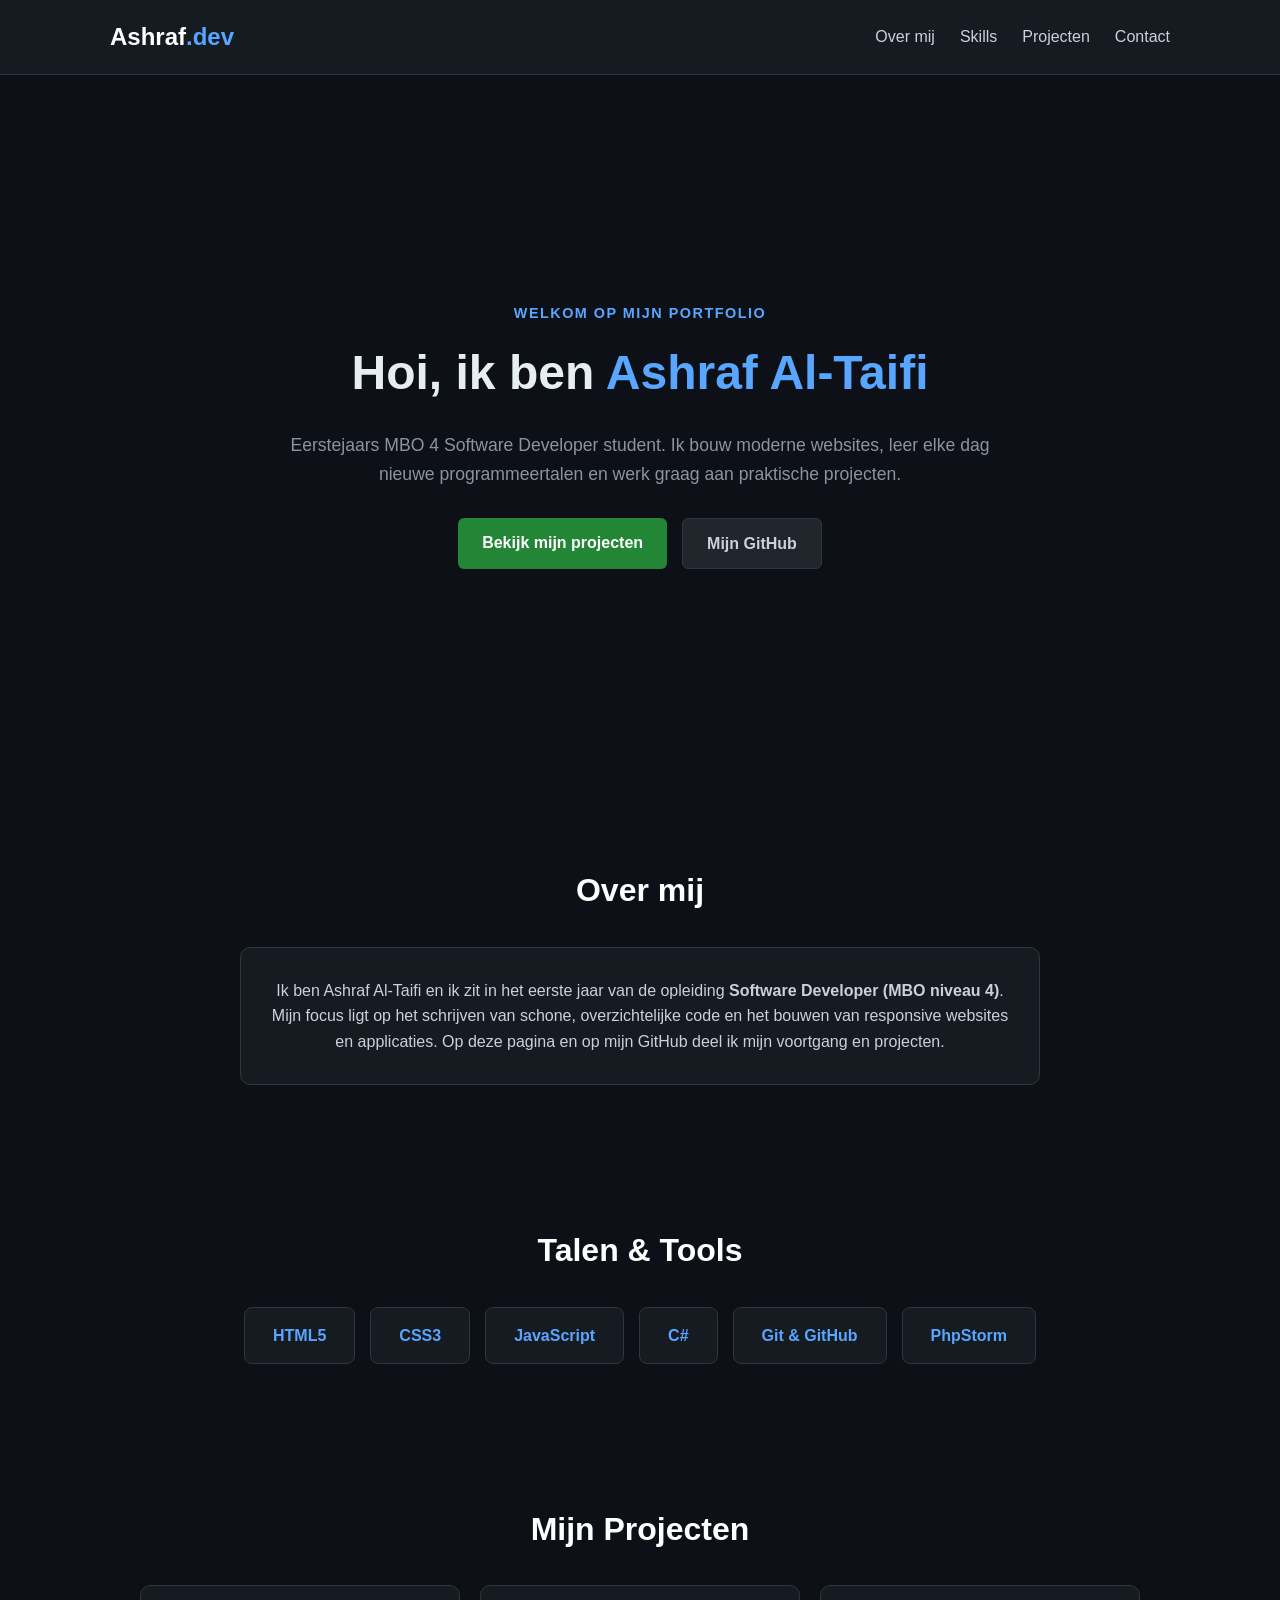
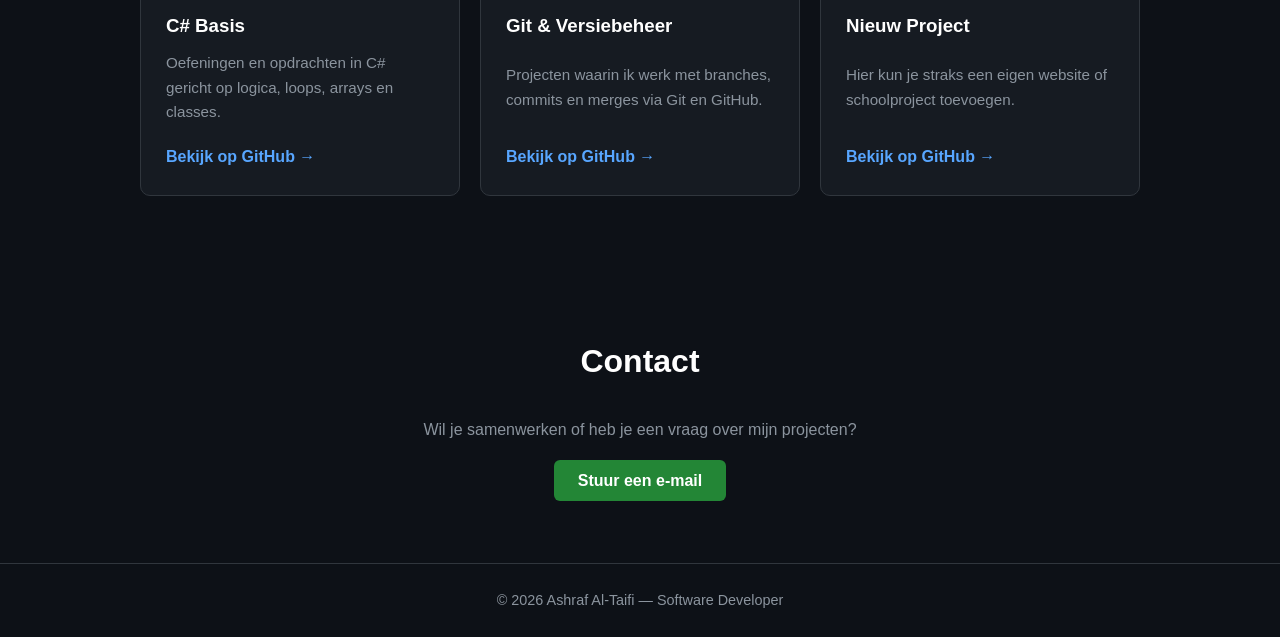
<file: index.html>
<!DOCTYPE html>
<html lang="nl">
<head>
    <meta charset="UTF-8">
    <meta name="viewport" content="width=device-width, initial-scale=1.0">
    <title>Ashraf Al-Taifi | Software Developer</title>
    <link rel="stylesheet" href="stylesheet.css">
</head>
<body>
<header>
    <nav class="navbar">
        <div class="logo">Ashraf<span>.dev</span></div>
        <ul class="nav-links">
            <li><a href="#over-mij">Over mij</a></li>
            <li><a href="#skills">Skills</a></li>
            <li><a href="#projecten">Projecten</a></li>
            <li><a href="#contact">Contact</a></li>
        </ul>
    </nav>
</header>

<!-- Hero Sectie -->
<section class="hero">
    <div class="hero-content">
        <p class="subtitle">Welkom op mijn portfolio</p>
        <h1>Hoi, ik ben <span>Ashraf Al-Taifi</span></h1>
        <p class="description">
            Eerstejaars MBO 4 Software Developer student. Ik bouw moderne websites,
            leer elke dag nieuwe programmeertalen en werk graag aan praktische projecten.
        </p>
        <div class="hero-buttons">
            <a href="#projecten" class="btn btn-primary">Bekijk mijn projecten</a>
            <a href="https://github.com/Ashrafff980980" target="_blank" class="btn btn-secondary">Mijn GitHub</a>
        </div>
    </div>
</section>

<!-- Over Mij -->
<section id="over-mij" class="section">
    <h2 class="section-title">Over mij</h2>
    <div class="about-box">
        <p>
            Ik ben Ashraf Al-Taifi en ik zit in het eerste jaar van de opleiding
            <strong>Software Developer (MBO niveau 4)</strong>. Mijn focus ligt op het
            schrijven van schone, overzichtelijke code en het bouwen van responsive websites
            en applicaties. Op deze pagina en op mijn GitHub deel ik mijn voortgang en projecten.
        </p>
    </div>
</section>

<!-- Skills -->
<section id="skills" class="section">
    <h2 class="section-title">Talen & Tools</h2>
    <div class="skills-container">
        <div class="skill-card">HTML5</div>
        <div class="skill-card">CSS3</div>
        <div class="skill-card">JavaScript</div>
        <div class="skill-card">C#</div>
        <div class="skill-card">Git & GitHub</div>
        <div class="skill-card">PhpStorm</div>
    </div>
</section>

<!-- Projecten -->
<section id="projecten" class="section">
    <h2 class="section-title">Mijn Projecten</h2>
    <div class="projects-container">

        <div class="project-card">
            <h3>C# Basis</h3>
            <p>Oefeningen en opdrachten in C# gericht op logica, loops, arrays en classes.</p>
            <a href="https://github.com/Ashrafff980980/C_Sharp_Basis" target="_blank" class="project-link">Bekijk op GitHub &rarr;</a>
        </div>

        <div class="project-card">
            <h3>Git & Versiebeheer</h3>
            <p>Projecten waarin ik werk met branches, commits en merges via Git en GitHub.</p>
            <a href="https://github.com/Ashrafff980980/Versiebeheer-toets" target="_blank" class="project-link">Bekijk op GitHub &rarr;</a>
        </div>

        <div class="project-card">
            <h3>Nieuw Project</h3>
            <p>Hier kun je straks een eigen website of schoolproject toevoegen.</p>
            <a href="https://github.com/Ashrafff980980" target="_blank" class="project-link">Bekijk op GitHub &rarr;</a>
        </div>

    </div>
</section>

<!-- Contact -->
<section id="contact" class="section contact">
    <h2 class="section-title">Contact</h2>
    <p>Wil je samenwerken of heb je een vraag over mijn projecten?</p>
    <a href="mailto:jouw.email@voorbeeld.nl" class="btn btn-primary">Stuur een e-mail</a>
</section>

<!-- Footer -->
<footer>
    <p>&copy; 2026 Ashraf Al-Taifi — Software Developer</p>
</footer>

</body>
</html>
</file>
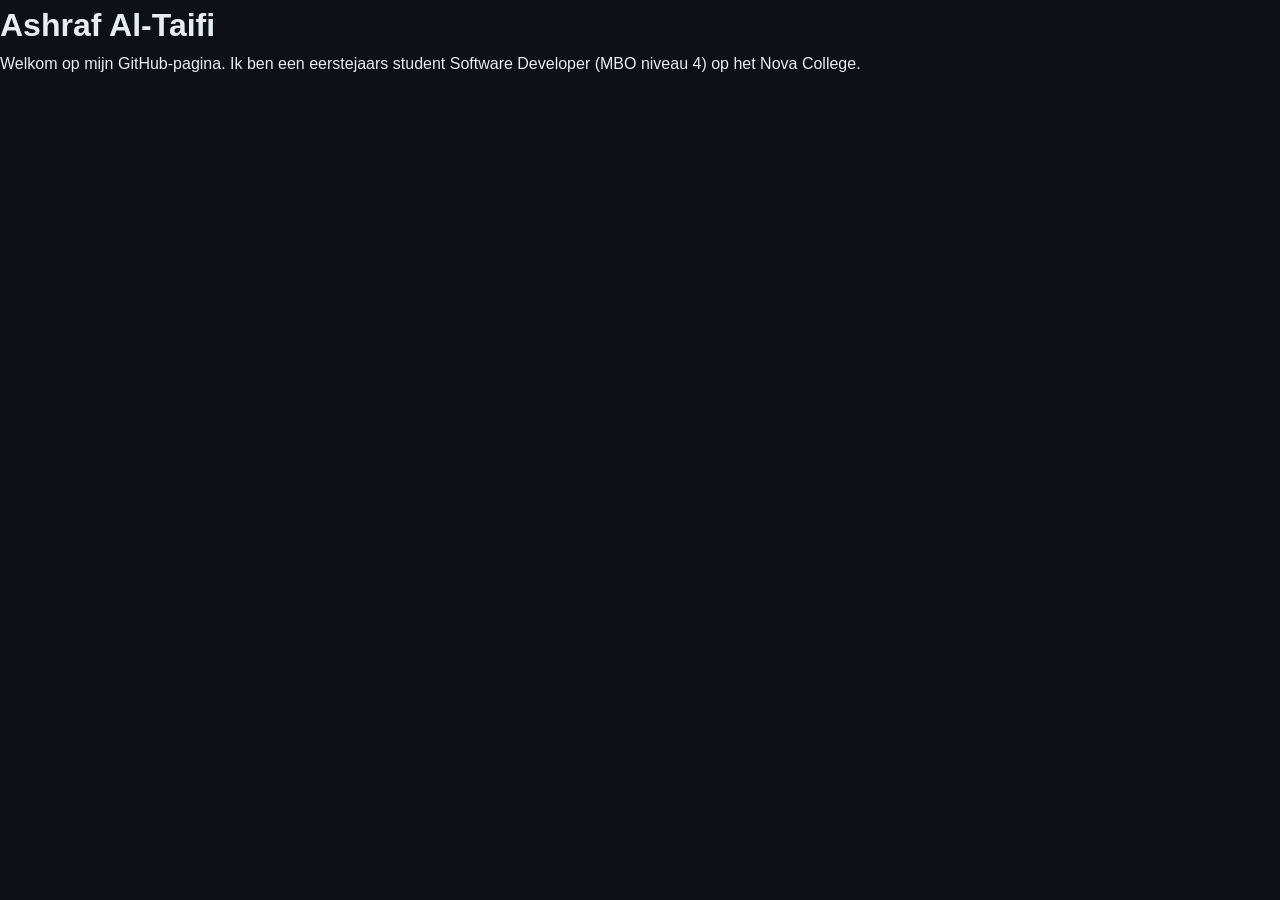
<file: githubpage.html>
<!DOCTYPE html>
<html lang="nl">
<head>
    <meta charset="UTF-8">
    <meta name="viewport" content="width=device-width, initial-scale=1.0">
    <title>Ashraf Al-Taifi</title>
    <link  rel="stylesheet" href="stylesheet.css ">
</head>
<body>

<div class="container">
    <h1>Ashraf Al-Taifi</h1>
    <p>Welkom op mijn GitHub-pagina. Ik ben een eerstejaars student Software Developer (MBO niveau 4) op het Nova College.</p>
</div>

</body>
</html>
</file>
<file: stylesheet.css>
/* Basis instellingen */
* {
    margin: 0;
    padding: 0;
    box-sizing: border-box;
}

html {
    scroll-behavior: smooth;
}

body {
    font-family: 'Segoe UI', Tahoma, Geneva, Verdana, sans-serif;
    background-color: #0d1117;
    color: #e6edf3;
    line-height: 1.6;
}

/* Navigatie */
header {
    background-color: #161b22;
    border-bottom: 1px solid #30363d;
    position: sticky;
    top: 0;
    z-index: 100;
}

.navbar {
    max-width: 1100px;
    margin: 0 auto;
    padding: 18px 20px;
    display: flex;
    justify-content: space-between;
    align-items: center;
}

.logo {
    font-size: 1.5rem;
    font-weight: bold;
    color: #ffffff;
}

.logo span {
    color: #58a6ff;
}

.nav-links {
    list-style: none;
    display: flex;
    gap: 25px;
}

.nav-links a {
    text-decoration: none;
    color: #c9d1d9;
    font-weight: 500;
    transition: color 0.3s;
}

.nav-links a:hover {
    color: #58a6ff;
}

/* Hero Sectie */
.hero {
    min-height: 80vh;
    display: flex;
    align-items: center;
    justify-content: center;
    text-align: center;
    padding: 40px 20px;
}

.hero-content {
    max-width: 700px;
}

.subtitle {
    color: #58a6ff;
    font-weight: 600;
    text-transform: uppercase;
    letter-spacing: 1.5px;
    font-size: 0.9rem;
    margin-bottom: 10px;
}

.hero h1 {
    font-size: 3rem;
    margin-bottom: 20px;
}

.hero h1 span {
    color: #58a6ff;
}

.description {
    color: #8b949e;
    font-size: 1.1rem;
    margin-bottom: 30px;
}

.hero-buttons {
    display: flex;
    justify-content: center;
    gap: 15px;
    flex-wrap: wrap;
}

/* Knoppen */
.btn {
    padding: 12px 24px;
    border-radius: 6px;
    text-decoration: none;
    font-weight: 600;
    transition: 0.3s;
}

.btn-primary {
    background-color: #238636;
    color: #ffffff;
}

.btn-primary:hover {
    background-color: #2ea043;
}

.btn-secondary {
    background-color: #21262d;
    color: #c9d1d9;
    border: 1px solid #30363d;
}

.btn-secondary:hover {
    background-color: #30363d;
}

/* Algemene Secties */
.section {
    max-width: 1100px;
    margin: 0 auto;
    padding: 70px 20px;
}

.section-title {
    font-size: 2rem;
    margin-bottom: 30px;
    text-align: center;
    color: #ffffff;
}

/* Over mij */
.about-box {
    background-color: #161b22;
    border: 1px solid #30363d;
    border-radius: 10px;
    padding: 30px;
    max-width: 800px;
    margin: 0 auto;
    text-align: center;
    color: #c9d1d9;
}

/* Skills */
.skills-container {
    display: flex;
    flex-wrap: wrap;
    justify-content: center;
    gap: 15px;
}

.skill-card {
    background-color: #161b22;
    border: 1px solid #30363d;
    padding: 15px 28px;
    border-radius: 8px;
    font-weight: 600;
    color: #58a6ff;
    transition: transform 0.2s, border-color 0.2s;
}

.skill-card:hover {
    transform: translateY(-4px);
    border-color: #58a6ff;
}

/* Projecten */
.projects-container {
    display: flex;
    flex-wrap: wrap;
    gap: 20px;
    justify-content: center;
}

.project-card {
    background-color: #161b22;
    border: 1px solid #30363d;
    border-radius: 10px;
    padding: 25px;
    width: 320px;
    display: flex;
    flex-direction: column;
    justify-content: space-between;
    transition: transform 0.2s, border-color 0.2s;
}

.project-card:hover {
    transform: translateY(-5px);
    border-color: #58a6ff;
}

.project-card h3 {
    margin-bottom: 10px;
    color: #ffffff;
}

.project-card p {
    color: #8b949e;
    margin-bottom: 20px;
    font-size: 0.95rem;
}

.project-link {
    color: #58a6ff;
    text-decoration: none;
    font-weight: 600;
}

.project-link:hover {
    text-decoration: underline;
}

/* Contact */
.contact {
    text-align: center;
}

.contact p {
    color: #8b949e;
    margin-bottom: 25px;
}

/* Footer */
footer {
    text-align: center;
    padding: 25px 20px;
    border-top: 1px solid #30363d;
    color: #8b949e;
    font-size: 0.9rem;
}

/* Responsive voor mobiel */
@media (max-width: 600px) {
    .hero h1 {
        font-size: 2.2rem;
    }

    .nav-links {
        gap: 15px;
        font-size: 0.9rem;
    }
}
</file>
